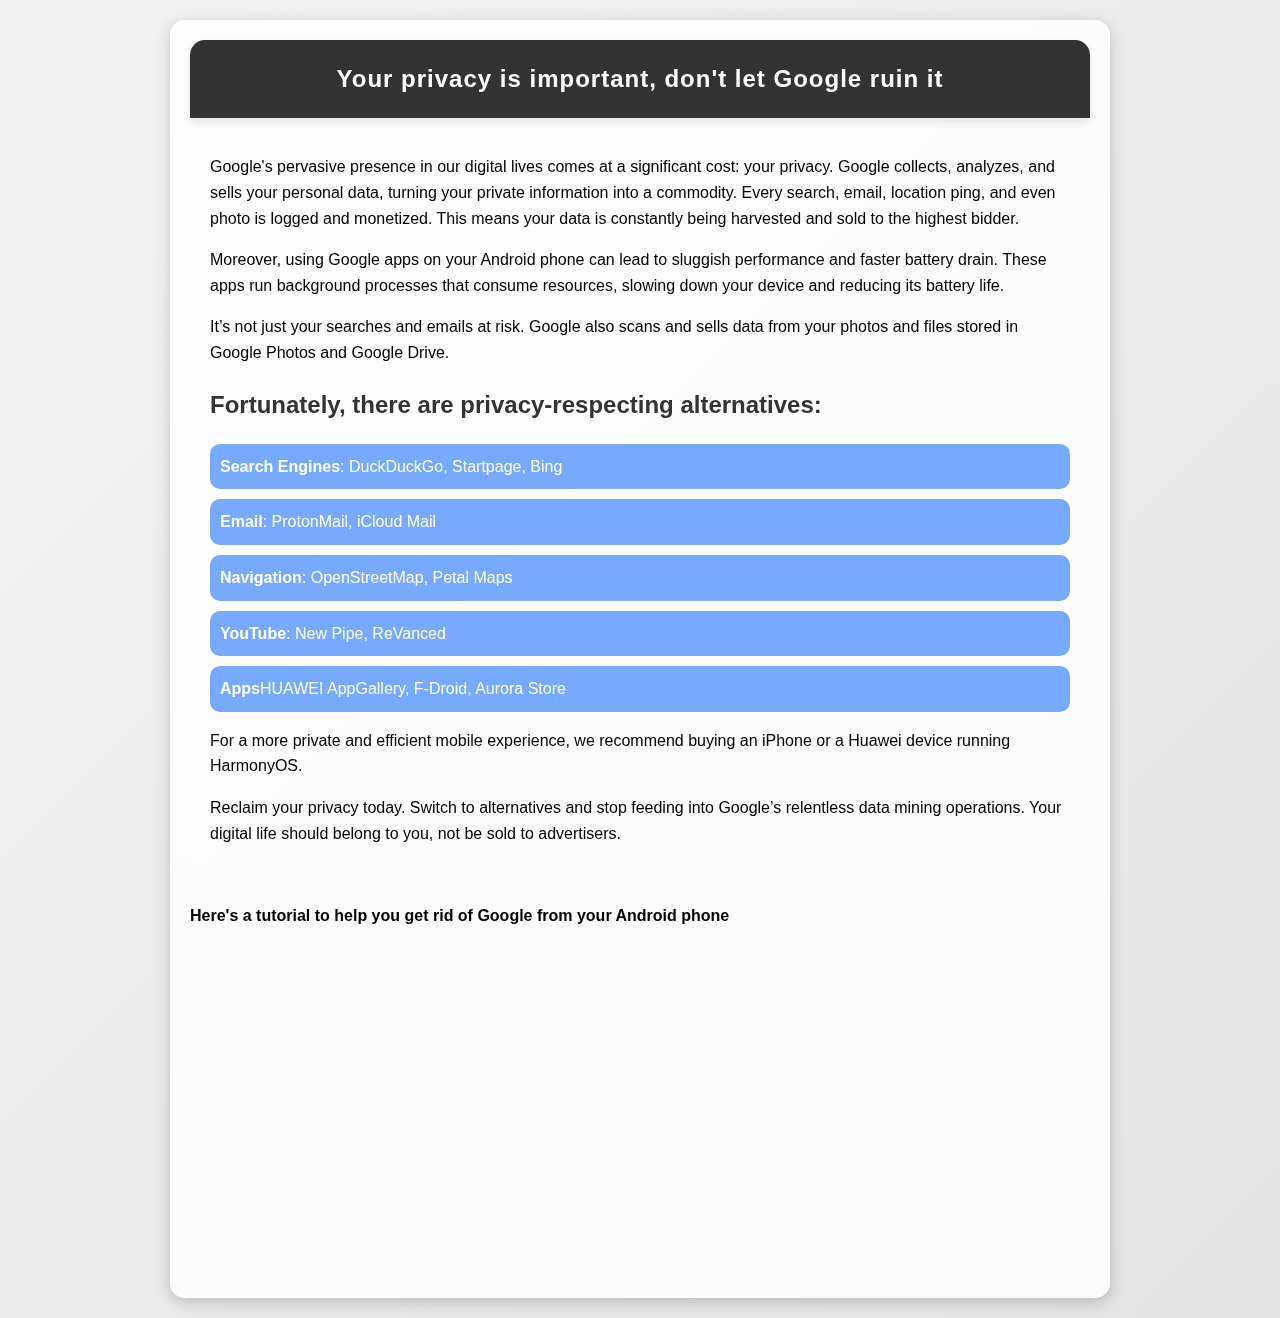
<file: articles/google-privacy-concern.html>
<!DOCTYPE html>
<html lang="en">
<head>
    <meta charset="UTF-8">
    <meta name="viewport" content="width=device-width, initial-scale=1.0">
    <title>Your privacy is important, don't let Google ruin it</title>
    <style>
        body {
            font-family: 'Arial', sans-serif;
            line-height: 1.6;
            margin: 0;
            padding: 0;
            background: linear-gradient(135deg, #f3f3f3, #e3e3e3);
            display: flex;
            justify-content: center;
            align-items: center;
            min-height: 100vh;
        }
        .container {
            width: 98%;
            max-width: 900px;
            background: rgba(255, 255, 255, 0.85);
            padding: 20px;
            border-radius: 15px;
            box-shadow: 0 4px 15px rgba(0, 0, 0, 0.2);
            backdrop-filter: blur(10px);
            margin: 20px;
        }
        header {
            background: #333;
            color: #fff;
            padding: 20px;
            text-align: center;
            border-radius: 15px 15px 0 0;
            box-shadow: 0 4px 10px rgba(0, 0, 0, 0.1);
        }
        header h1 {
            margin: 0;
            font-size: 24px;
            letter-spacing: 1px;
        }
        .content {
            padding: 20px;
        }
        h2 {
            color: #333;
            margin-top: 20px;
        }
        ul {
            list-style: none;
            padding: 0;
        }
        ul li {
            background: #77aaff;
            color: #fff;
            margin: 10px 0;
            padding: 10px;
            border-radius: 10px;
            transition: background 0.3s;
        }
        ul li:hover {
            background: #5599ff;
        }
    </style>
</head>
<body>
    <div class="container">
        <header>
            <h1>Your privacy is important, don't let Google ruin it</h1>
        </header>

        <div class="content">
            <p>Google's pervasive presence in our digital lives comes at a significant cost: your privacy. Google collects, analyzes, and sells your personal data, turning your private information into a commodity. Every search, email, location ping, and even photo is logged and monetized. This means your data is constantly being harvested and sold to the highest bidder.</p>
            
            <p>Moreover, using Google apps on your Android phone can lead to sluggish performance and faster battery drain. These apps run background processes that consume resources, slowing down your device and reducing its battery life.</p>

            <p>It’s not just your searches and emails at risk. Google also scans and sells data from your photos and files stored in Google Photos and Google Drive.</p>

            <h2>Fortunately, there are privacy-respecting alternatives:</h2>
            <ul>
                <li><strong>Search Engines</strong>: DuckDuckGo, Startpage, Bing</li>
                <li><strong>Email</strong>: ProtonMail, iCloud Mail</li>
                <li><strong>Navigation</strong>: OpenStreetMap, Petal Maps</li>
                <li><strong>YouTube</strong>: New Pipe, ReVanced</li>
                <li><strong>Apps</strong>HUAWEI AppGallery, F-Droid, Aurora Store</li>
            </ul>

            <p>For a more private and efficient mobile experience, we recommend buying an iPhone or a Huawei device running HarmonyOS.</p>

            <p>Reclaim your privacy today. Switch to alternatives and stop feeding into Google’s relentless data mining operations. Your digital life should belong to you, not be sold to advertisers.</p>
        </div>

      <h4>Here's a tutorial to help you get rid of Google from your Android phone</h1>
<iframe style="border-radius:17px;" width="320" height="320" src="https://www.youtube.com/embed/fFLUIli5GWM" frameborder="0" allow="accelerometer; autoplay; clipboard-write; encrypted-media; gyroscope; picture-in-picture" allowfullscreen></iframe>


    </div>
</body>
</html>
</file>
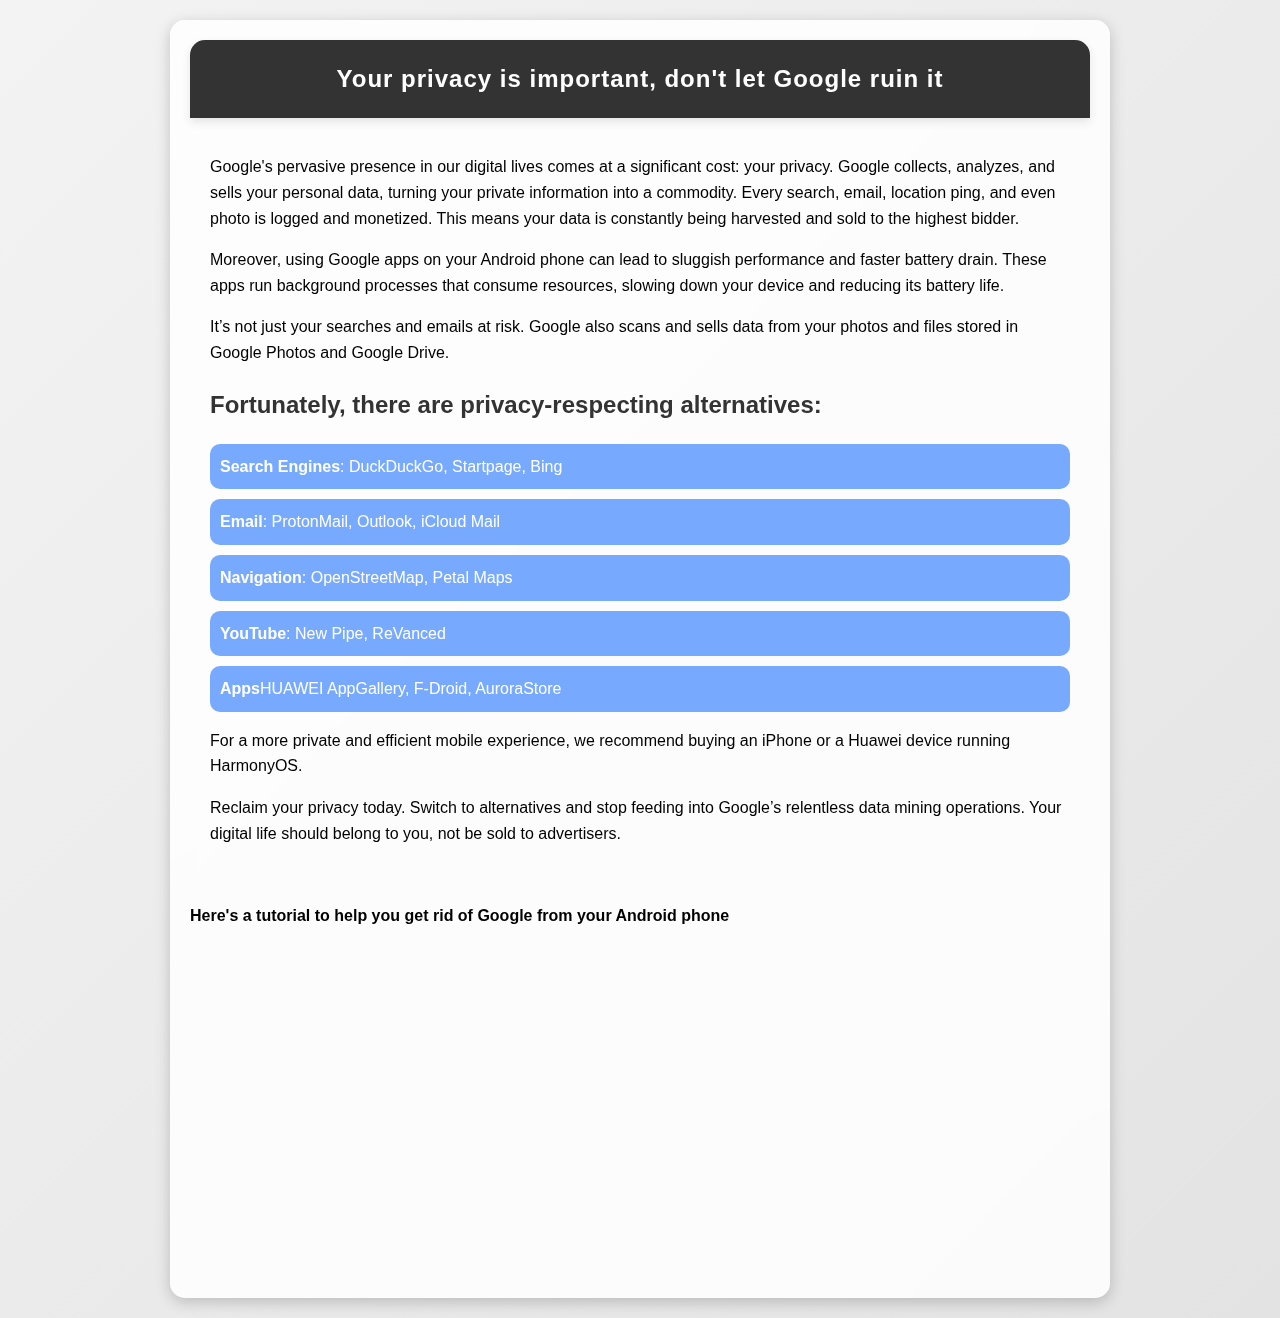
<file: articles/Google-privacy-concern.html>
<!DOCTYPE html>
<html lang="en">
<head>
    <meta charset="UTF-8">
    <meta name="viewport" content="width=device-width, initial-scale=1.0">
    <title>Your privacy is important, don't let Google ruin it</title>
    <style>
        body {
            font-family: 'Arial', sans-serif;
            line-height: 1.6;
            margin: 0;
            padding: 0;
            background: linear-gradient(135deg, #f3f3f3, #e3e3e3);
            display: flex;
            justify-content: center;
            align-items: center;
            min-height: 100vh;
        }
        .container {
            width: 98%;
            max-width: 900px;
            background: rgba(255, 255, 255, 0.85);
            padding: 20px;
            border-radius: 15px;
            box-shadow: 0 4px 15px rgba(0, 0, 0, 0.2);
            backdrop-filter: blur(10px);
            margin: 20px;
        }
        header {
            background: #333;
            color: #fff;
            padding: 20px;
            text-align: center;
            border-radius: 15px 15px 0 0;
            box-shadow: 0 4px 10px rgba(0, 0, 0, 0.1);
        }
        header h1 {
            margin: 0;
            font-size: 24px;
            letter-spacing: 1px;
        }
        .content {
            padding: 20px;
        }
        h2 {
            color: #333;
            margin-top: 20px;
        }
        ul {
            list-style: none;
            padding: 0;
        }
        ul li {
            background: #77aaff;
            color: #fff;
            margin: 10px 0;
            padding: 10px;
            border-radius: 10px;
            transition: background 0.3s;
        }
        ul li:hover {
            background: #5599ff;
        }
        footer {
            background: #333;
            color: #fff;
            text-align: center;
            padding: 10px 0;
            border-radius: 0 0 15px 15px;
            margin-top: 20px;
            box-shadow: 0 -4px 10px rgba(0, 0, 0, 0.1);
        }
    </style>
</head>
<body>
    <div class="container">
        <header>
            <h1>Your privacy is important, don't let Google ruin it</h1>
        </header>

        <div class="content">
            <p>Google's pervasive presence in our digital lives comes at a significant cost: your privacy. Google collects, analyzes, and sells your personal data, turning your private information into a commodity. Every search, email, location ping, and even photo is logged and monetized. This means your data is constantly being harvested and sold to the highest bidder.</p>
            
            <p>Moreover, using Google apps on your Android phone can lead to sluggish performance and faster battery drain. These apps run background processes that consume resources, slowing down your device and reducing its battery life.</p>

            <p>It’s not just your searches and emails at risk. Google also scans and sells data from your photos and files stored in Google Photos and Google Drive.</p>

            <h2>Fortunately, there are privacy-respecting alternatives:</h2>
            <ul>
                <li><strong>Search Engines</strong>: DuckDuckGo, Startpage, Bing</li>
                <li><strong>Email</strong>: ProtonMail, Outlook, iCloud Mail</li>
                <li><strong>Navigation</strong>: OpenStreetMap, Petal Maps</li>
                <li><strong>YouTube</strong>: New Pipe, ReVanced</li>
                <li><strong>Apps</strong>HUAWEI AppGallery, F-Droid, AuroraStore</li>
            </ul>

            <p>For a more private and efficient mobile experience, we recommend buying an iPhone or a Huawei device running HarmonyOS.</p>

            <p>Reclaim your privacy today. Switch to alternatives and stop feeding into Google’s relentless data mining operations. Your digital life should belong to you, not be sold to advertisers.</p>
        </div>

      <h4>Here's a tutorial to help you get rid of Google from your Android phone</h1>
<iframe style="border-radius:17px;" width="320" height="320" src="https://www.youtube.com/embed/fFLUIli5GWM" frameborder="0" allow="accelerometer; autoplay; clipboard-write; encrypted-media; gyroscope; picture-in-picture" allowfullscreen></iframe>


    </div>
</body>
</html>
</file>
